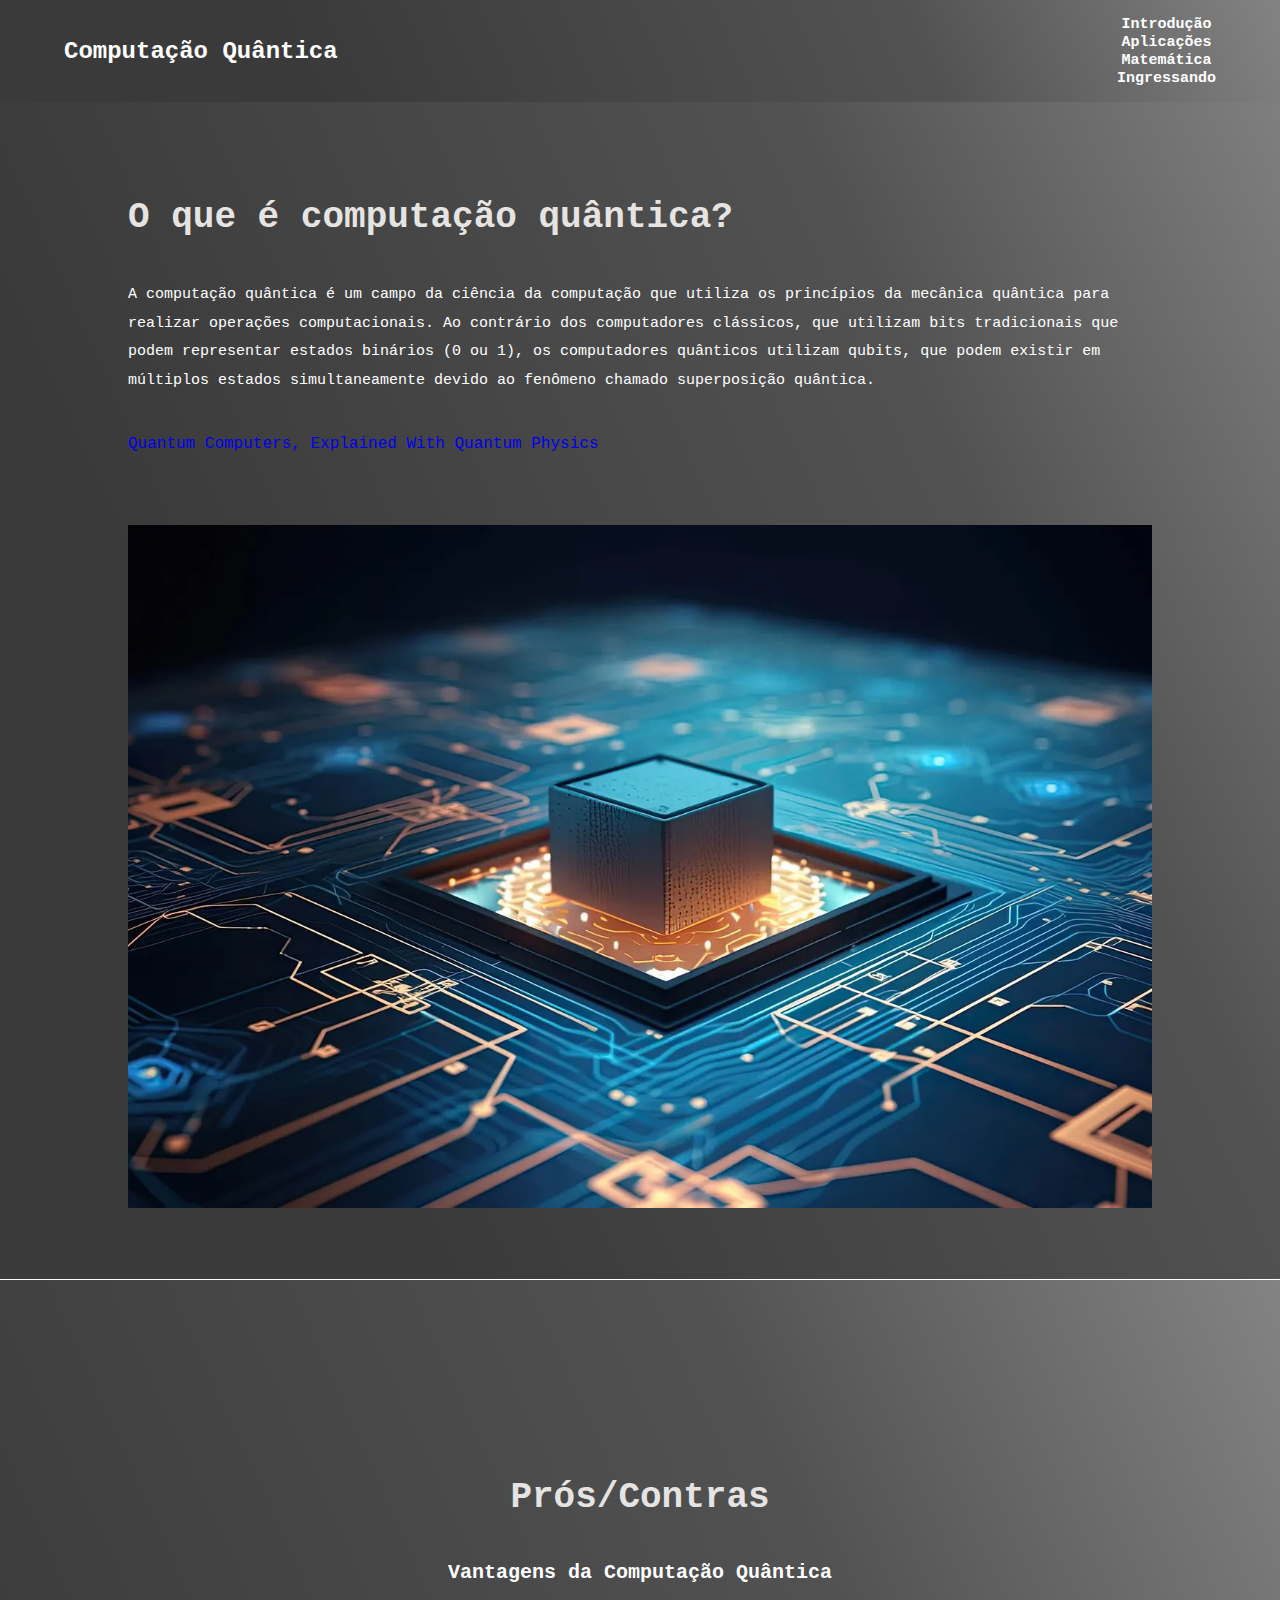
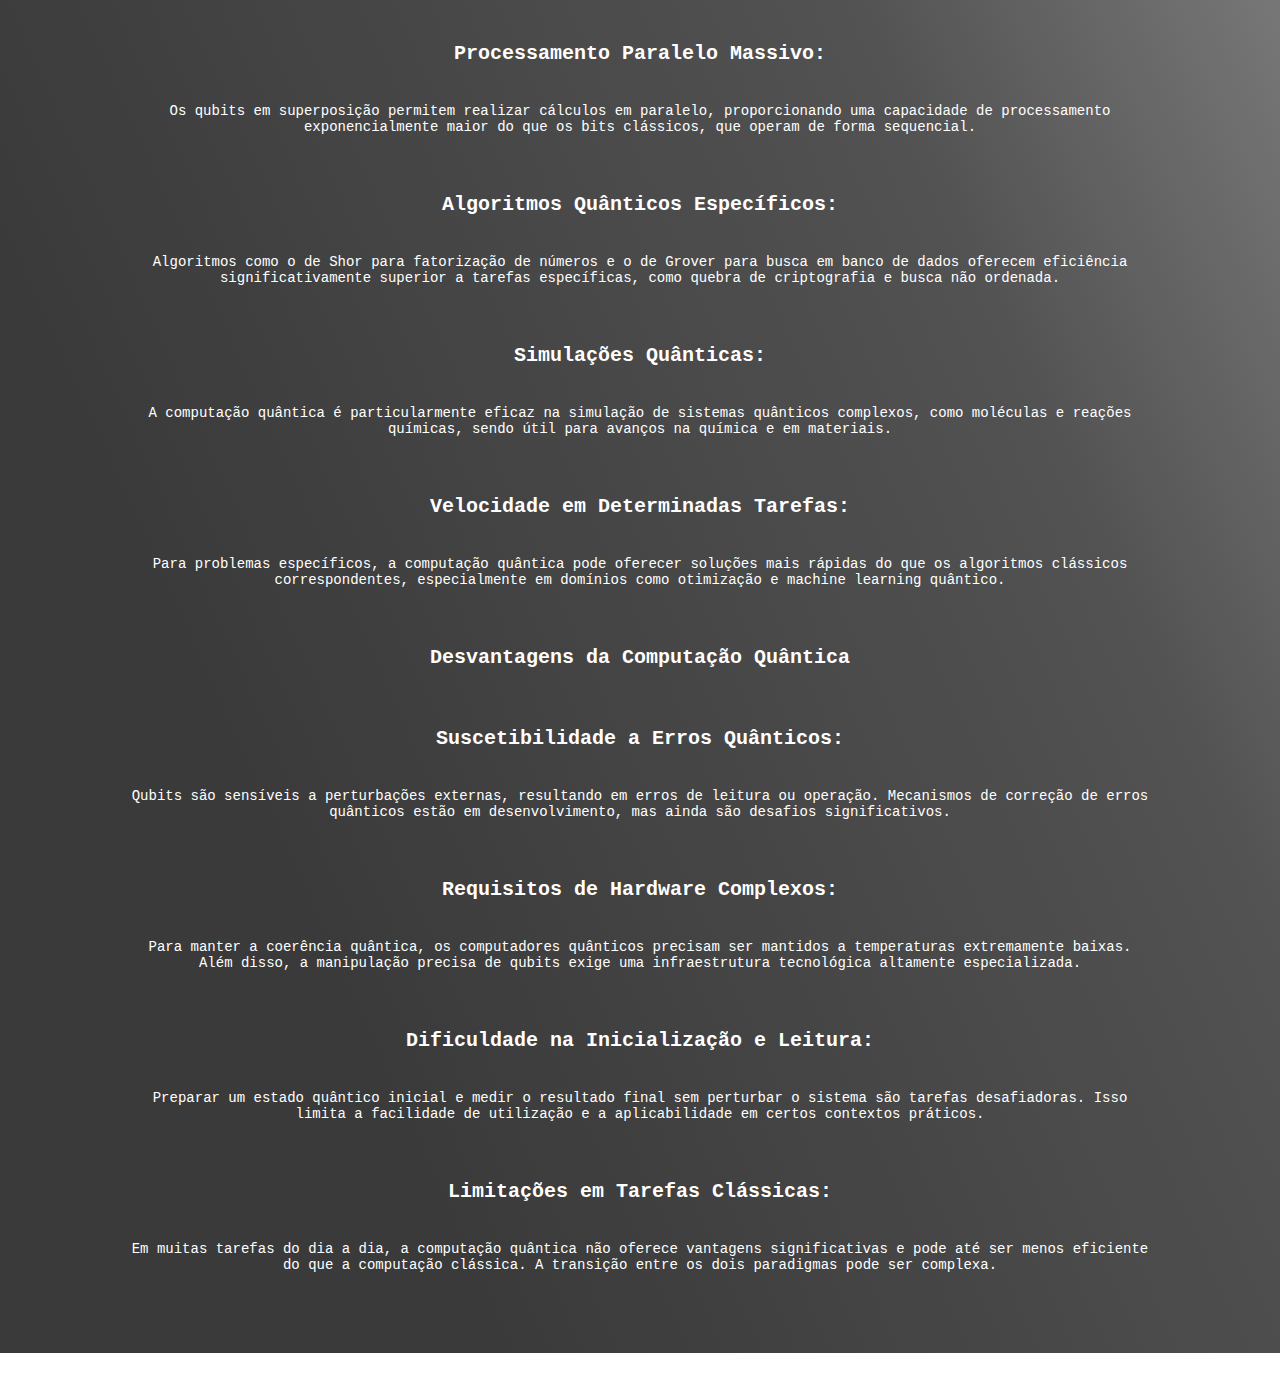
<file: index.html>
<!DOCTYPE html>
<html>
    <head>
        <meta charset="UTF-8">
        <link rel="stylesheet" href="styles.css">
        <meta name="viewport" content="width=device-width, initial-scale=1.0">
    </head>
   
    <header>
        <a href="#" class="Titulo">Computação Quântica</a>

        <ul class="navlist">
            <li><a href="index.html">Introdução</a></li>
            <li><a href="aplicacoes1.html">Aplicações</a></li>
            <li><a href="matematica1.html">Matemática</a></li>
           <li><a href="entrar.html">Ingressando</a></li>
           


    </header>

    <section class="bloco-1">
        <div class="bloco1-texto">
            <h1>O que é computação quântica?</h1>
            <p>A computação quântica é um campo da ciência da computação que utiliza os princípios da mecânica quântica para realizar operações computacionais.
            Ao contrário dos computadores clássicos, que utilizam bits tradicionais que podem representar estados binários (0 ou 1), os computadores quânticos utilizam qubits, que podem existir em múltiplos estados simultaneamente devido ao fenômeno chamado superposição quântica.</p>
            <p> </p><a href="https://youtu.be/jHoEjvuPoB8?si=BTx2j_37cZZxIJw0" target="_blank"> Quantum Computers, Explained With Quantum Physics</a></p>
        </div>
        <div class="bloco1-imagem">
            <img src="Quantum-Computing_-What-Every-CEO-Needs-to-Know.jpg" alt="Descrição da Imagem">
        </div>
        <div class="line"></div>
    </section>

    <section class="bloco-2">
        <div class="bloco2-texto">
            <h1>Prós/Contras</h1>
            <h2 class="bloco2-h2">Vantagens da Computação Quântica</h2>
            <br>
            <h3 class="bloco2-h3">Processamento Paralelo Massivo:</h3>
            <br>
            <p class="bloco2-parag">Os qubits em superposição permitem realizar cálculos em paralelo, proporcionando uma capacidade de processamento exponencialmente maior do que os bits clássicos, que operam de forma sequencial.</p>
            <br>
            <h3 class="bloco2-h3">Algoritmos Quânticos Específicos:</h3>
            <br>
            <p class="bloco2-parag">Algoritmos como o de Shor para fatorização de números e o de Grover para busca em banco de dados oferecem eficiência significativamente superior a tarefas específicas, como quebra de criptografia e busca não ordenada.</p>
            <br>
            <h3 class="bloco2-h3">Simulações Quânticas:</h3>
            <br>
            <p class="bloco2-parag">A computação quântica é particularmente eficaz na simulação de sistemas quânticos complexos, como moléculas e reações químicas, sendo útil para avanços na química e em materiais.</p>
            <br>
            <h3 class="bloco2-h3">Velocidade em Determinadas Tarefas:</h3>
            <br>
            <p class="bloco2-parag">Para problemas específicos, a computação quântica pode oferecer soluções mais rápidas do que os algoritmos clássicos correspondentes, especialmente em domínios como otimização e machine learning quântico.</p>
            <br>
            <h2 class="bloco2-h2" id="espacamento">Desvantagens da Computação Quântica</h2>
            <br>
            <h3 class="bloco2-h3">Suscetibilidade a Erros Quânticos:</h3>
            <br>
            <p class="bloco2-parag">Qubits são sensíveis a perturbações externas, resultando em erros de leitura ou operação. Mecanismos de correção de erros quânticos estão em desenvolvimento, mas ainda são desafios significativos.</p>
            <br>
            <h3 class="bloco2-h3">Requisitos de Hardware Complexos:</h3>
            <br>
            <p class="bloco2-parag">Para manter a coerência quântica, os computadores quânticos precisam ser mantidos a temperaturas extremamente baixas. Além disso, a manipulação precisa de qubits exige uma infraestrutura tecnológica altamente especializada.</p>
            <br>
            <h3 class="bloco2-h3">Dificuldade na Inicialização e Leitura:</h3>
            <br>
            <p class="bloco2-parag">Preparar um estado quântico inicial e medir o resultado final sem perturbar o sistema são tarefas desafiadoras. Isso limita a facilidade de utilização e a aplicabilidade em certos contextos práticos.</p>
            <br>
            <h3 class="bloco2-h3">Limitações em Tarefas Clássicas:</h3>
            <br>
            <p class="bloco2-parag" id="espacamento2">Em muitas tarefas do dia a dia, a computação quântica não oferece vantagens significativas e pode até ser menos eficiente do que a computação clássica. A transição entre os dois paradigmas pode ser complexa.</p>
        </div>
    </section>
    <script>
        function toggleMenu() {
          var menu = document.getElementById('menu');
          var content = document.querySelector('.content');
          var menuWidth = menu.offsetWidth;
      
          if (menu.style.left === '0px') {
            menu.style.left = -menuWidth + 'px';
            content.style.marginLeft = '20px';
          } else {
            menu.style.left = '0px';
            content.style.marginLeft = menuWidth + 'px';
          }
        }
      </script>
</html>
</file>
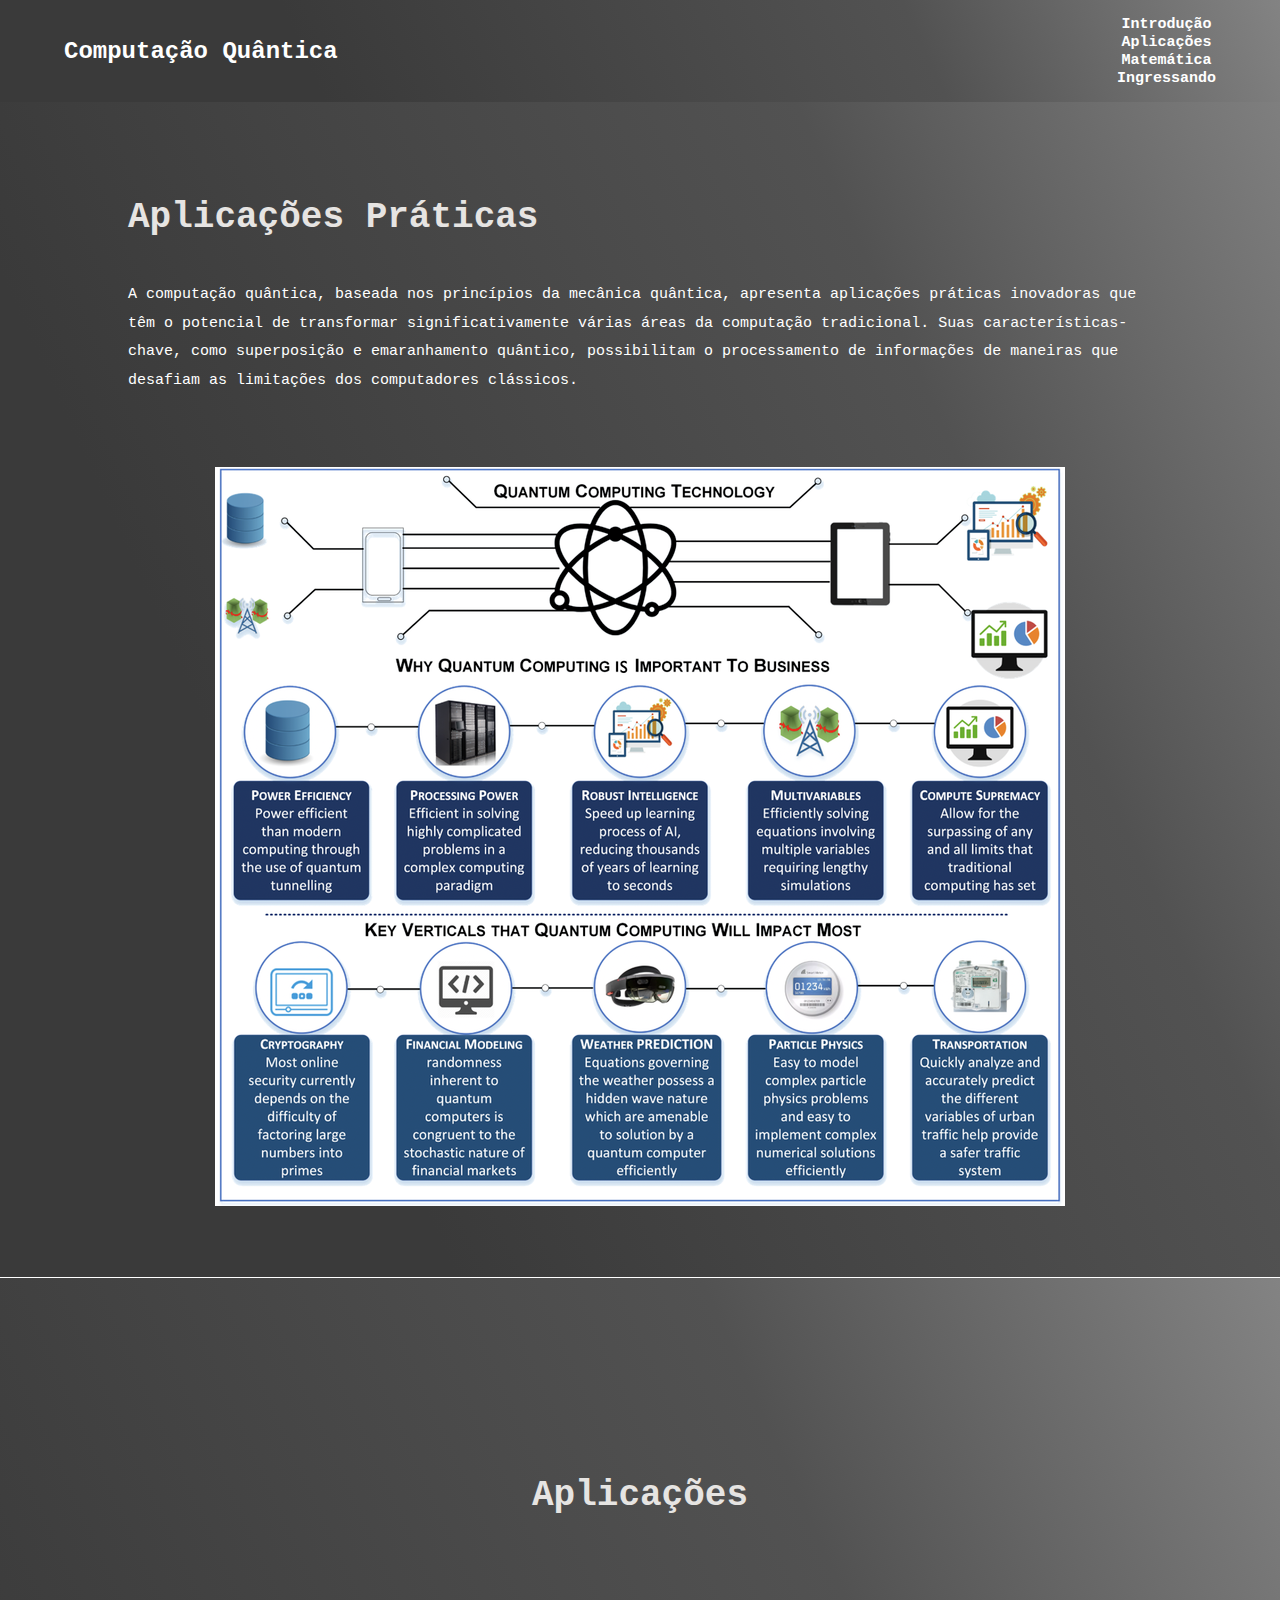
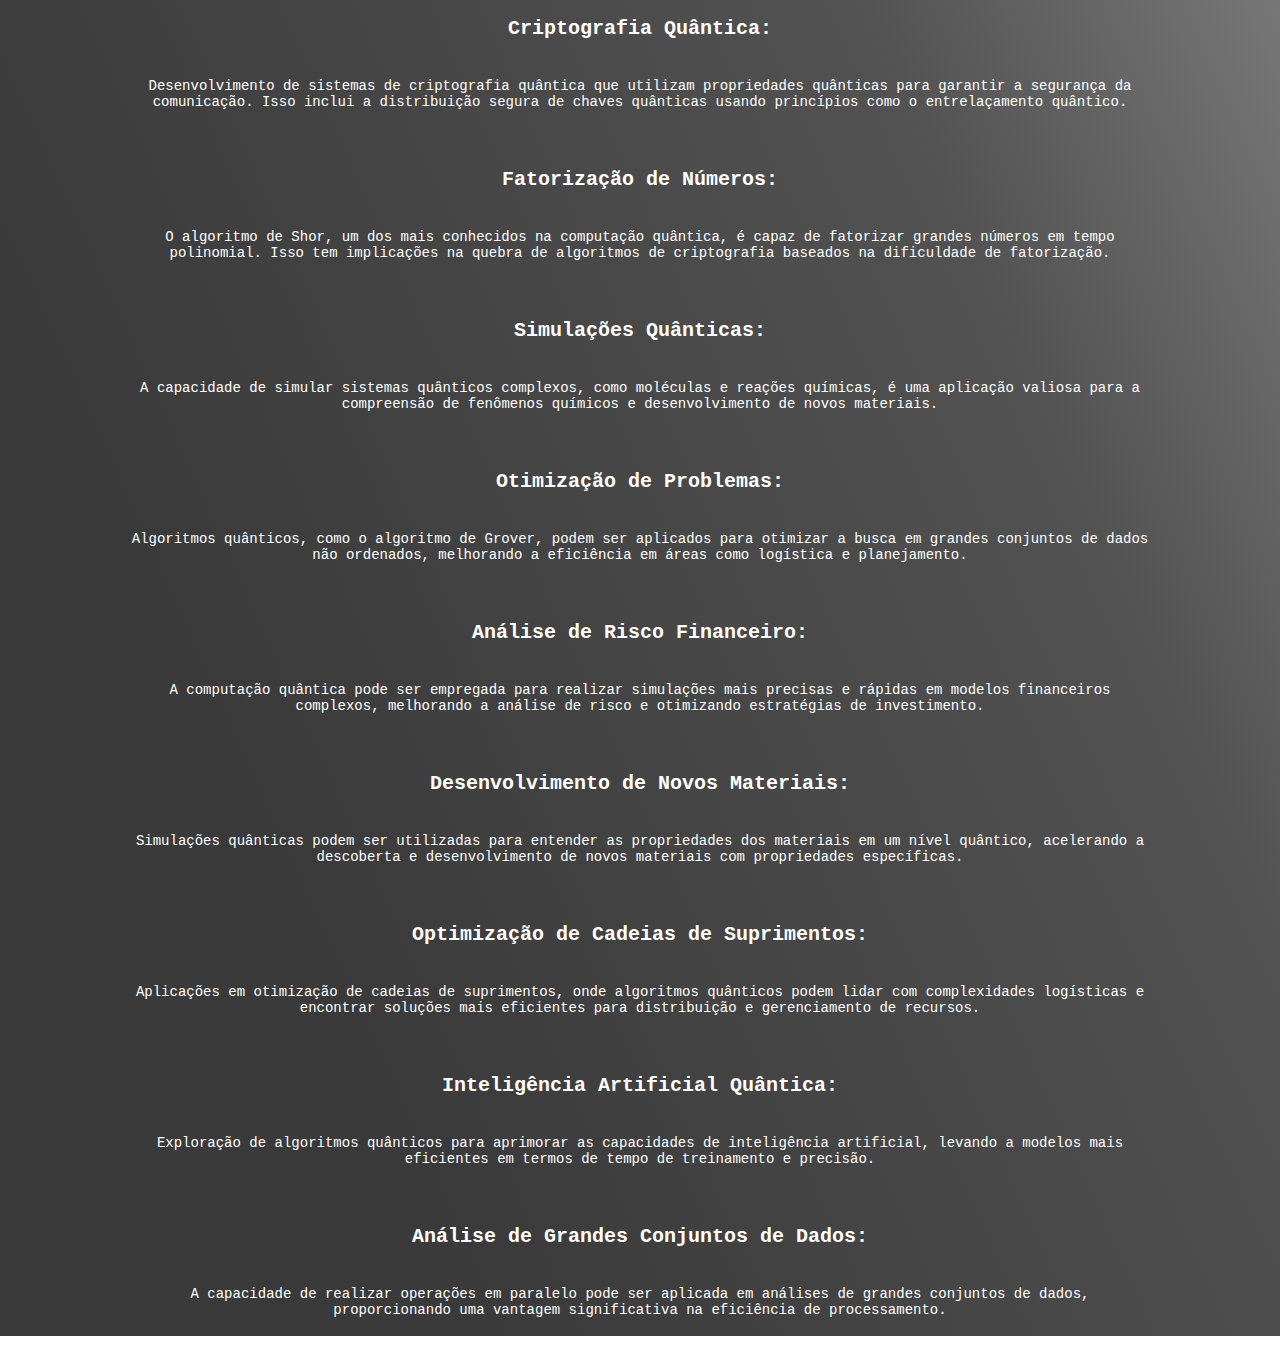
<file: aplicacoes1.html>
<!DOCTYPE html>
<html>
    <head>
        <meta charset="UTF-8">
        <meta name="viewport" content="width=device-width, initial-scale=1.0">
        <link rel="stylesheet" href="styles.css">
    </head>
   
    <header>
        <a href="#" class="Titulo">Computação Quântica</a>

        <ul class="navlist">
            <li><a href="index.html">Introdução</a></li>
            <li><a href="aplicacoes1.html">Aplicações</a></li>
            <li><a href="matematica1.html">Matemática</a></li>
           <li><a href="entrar.html">Ingressando</a></li>
           
           <div class="menu-container" id="menu">
            <p class="paragmenu"><a href="#">Contato</a></p>
            <p class="paragmenu"><a href="#">Suporte</a></p>
            <p class="paragmenu"><a href="#">Sobre nós</a></p>
          </div>
        

        <div class="bx bx-menu" id="menu-icon"></div>
    </header>

    <section class="bloco-1">
        <div class="bloco1-texto">
            <h1>Aplicações Práticas</h1>
            <p>A computação quântica, baseada nos princípios da mecânica quântica, apresenta aplicações práticas inovadoras que têm o potencial de transformar significativamente várias áreas da computação tradicional. Suas características-chave, como superposição e emaranhamento quântico, possibilitam o processamento de informações de maneiras que desafiam as limitações dos computadores clássicos.</p>
        </div>
        <div class="bloco1-imagem">
            <img src="Why-use-quantum-computing-and-which-key-verticals-will-it-disrupt.png" alt="Descrição da Imagem" id="CHAVE">
        </div>
        <div class="line"></div>
    </section>

    <section class="bloco-2">
        <div class="bloco2-texto">
            <h1>Aplicações</h1>
            <br>
            <h3 class="bloco2-h3">Criptografia Quântica:</h3>
            <br>
            <p class="bloco2-parag">Desenvolvimento de sistemas de criptografia quântica que utilizam propriedades quânticas para garantir a segurança da comunicação. Isso inclui a distribuição segura de chaves quânticas usando princípios como o entrelaçamento quântico.</p>
            <br>
            <h3 class="bloco2-h3">Fatorização de Números:</h3>
            <br>
            <p class="bloco2-parag">O algoritmo de Shor, um dos mais conhecidos na computação quântica, é capaz de fatorizar grandes números em tempo polinomial. Isso tem implicações na quebra de algoritmos de criptografia baseados na dificuldade de fatorização.</p>
            <br>
            <h3 class="bloco2-h3">Simulações Quânticas:</h3>
            <br>
            <p class="bloco2-parag"> A capacidade de simular sistemas quânticos complexos, como moléculas e reações químicas, é uma aplicação valiosa para a compreensão de fenômenos químicos e desenvolvimento de novos materiais.</p>
            <br>
            <h3 class="bloco2-h3">Otimização de Problemas:</h3>
            <br>
            <p class="bloco2-parag">Algoritmos quânticos, como o algoritmo de Grover, podem ser aplicados para otimizar a busca em grandes conjuntos de dados não ordenados, melhorando a eficiência em áreas como logística e planejamento.</p>
            <br>
            <h3 class="bloco2-h3">Análise de Risco Financeiro:</h3>
            <br>
            <p class="bloco2-parag">A computação quântica pode ser empregada para realizar simulações mais precisas e rápidas em modelos financeiros complexos, melhorando a análise de risco e otimizando estratégias de investimento.</p>
            <br>
            <h3 class="bloco2-h3">Desenvolvimento de Novos Materiais:</h3>
            <br>
            <p class="bloco2-parag">Simulações quânticas podem ser utilizadas para entender as propriedades dos materiais em um nível quântico, acelerando a descoberta e desenvolvimento de novos materiais com propriedades específicas.</p>
            <br>
            <h3 class="bloco2-h3">Optimização de Cadeias de Suprimentos:</h3>
            <br>
            <p class="bloco2-parag">Aplicações em otimização de cadeias de suprimentos, onde algoritmos quânticos podem lidar com complexidades logísticas e encontrar soluções mais eficientes para distribuição e gerenciamento de recursos.</p>
            <br>
            <h3 class="bloco2-h3">Inteligência Artificial Quântica:</h3>
            <br>
            <p class="bloco2-parag">Exploração de algoritmos quânticos para aprimorar as capacidades de inteligência artificial, levando a modelos mais eficientes em termos de tempo de treinamento e precisão.</p>
            <br>
            <h3 class="bloco2-h3">Análise de Grandes Conjuntos de Dados:</h3>
            <br>
            <p class="bloco2-parag">A capacidade de realizar operações em paralelo pode ser aplicada em análises de grandes conjuntos de dados, proporcionando uma vantagem significativa na eficiência de processamento.</p>
            <br>
        </div>
    </section>
    <script>
        function toggleMenu() {
          var menu = document.getElementById('menu');
          var content = document.querySelector('.content');
          var menuWidth = menu.offsetWidth;
      
          if (menu.style.left === '0px') {
            menu.style.left = -menuWidth + 'px';
            content.style.marginLeft = '20px';
          } else {
            menu.style.left = '0px';
            content.style.marginLeft = menuWidth + 'px';
          }
        }
      </script>
</html>
</file>
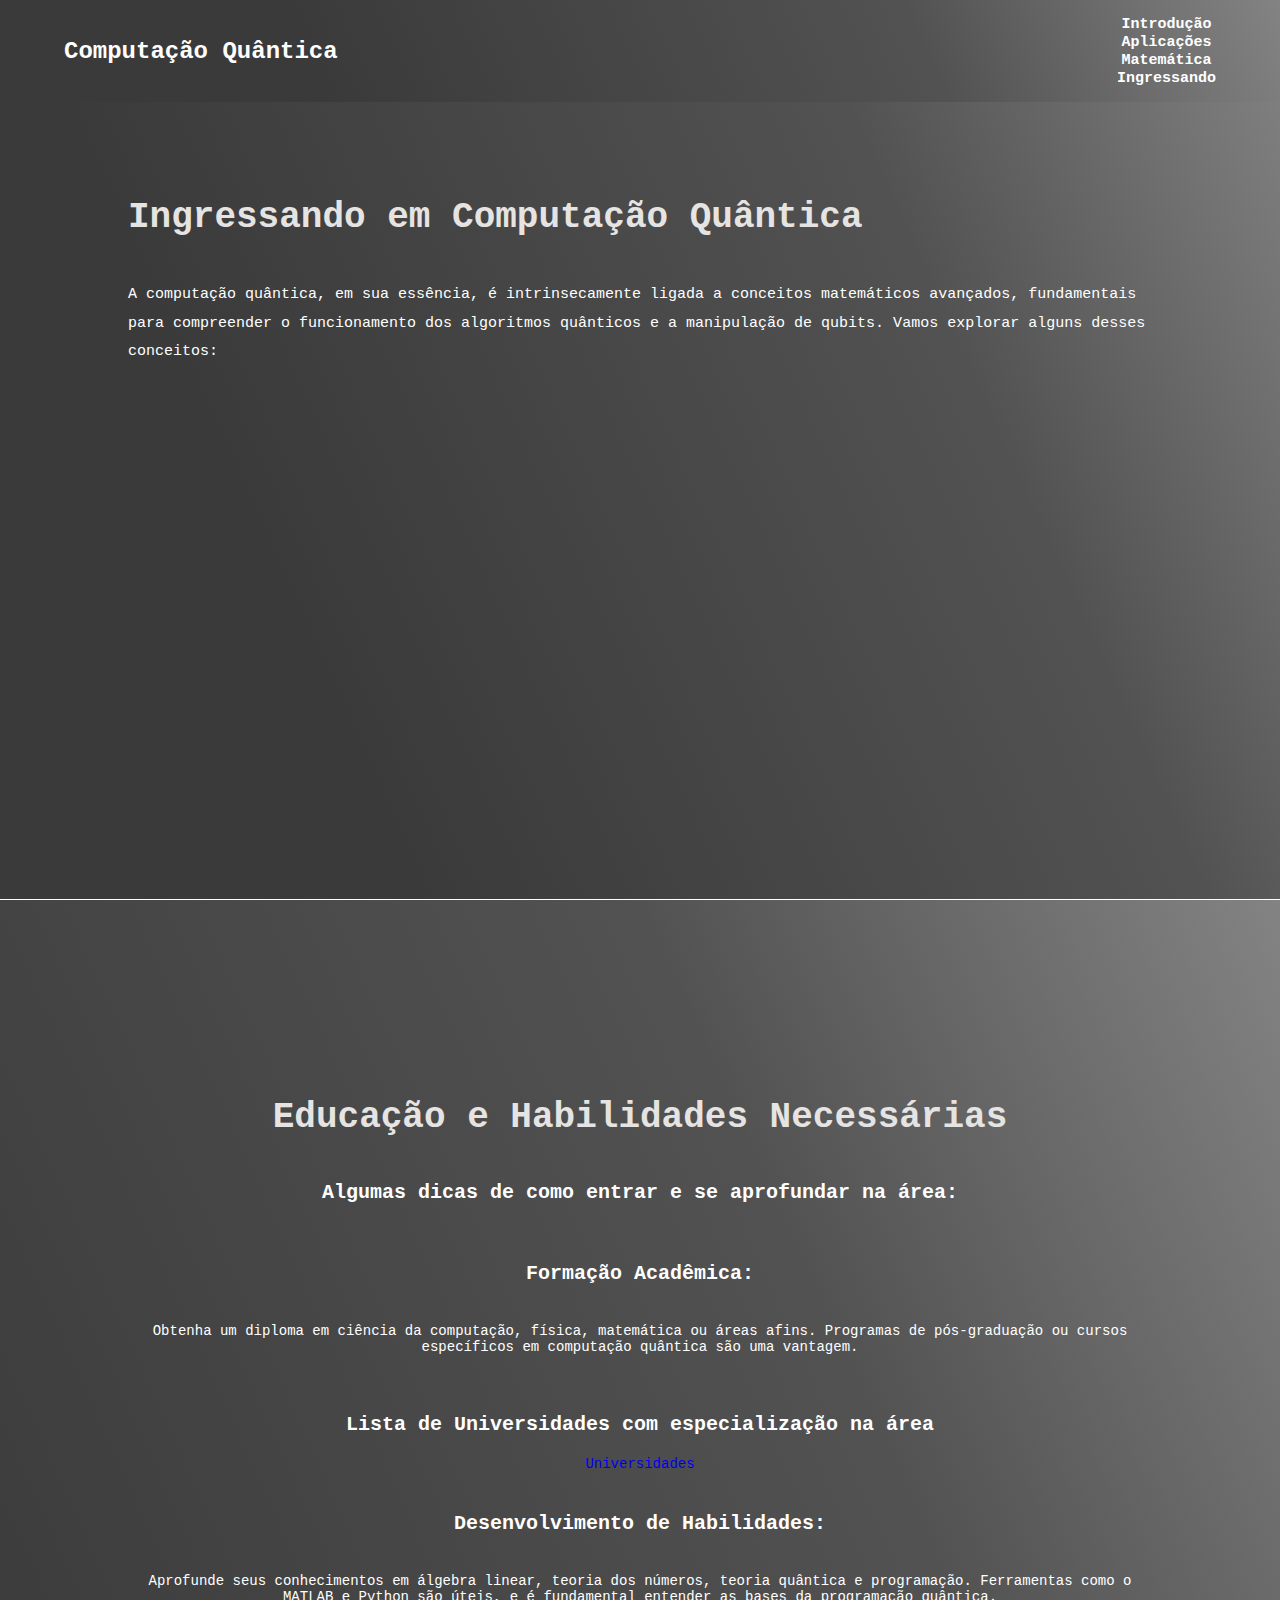
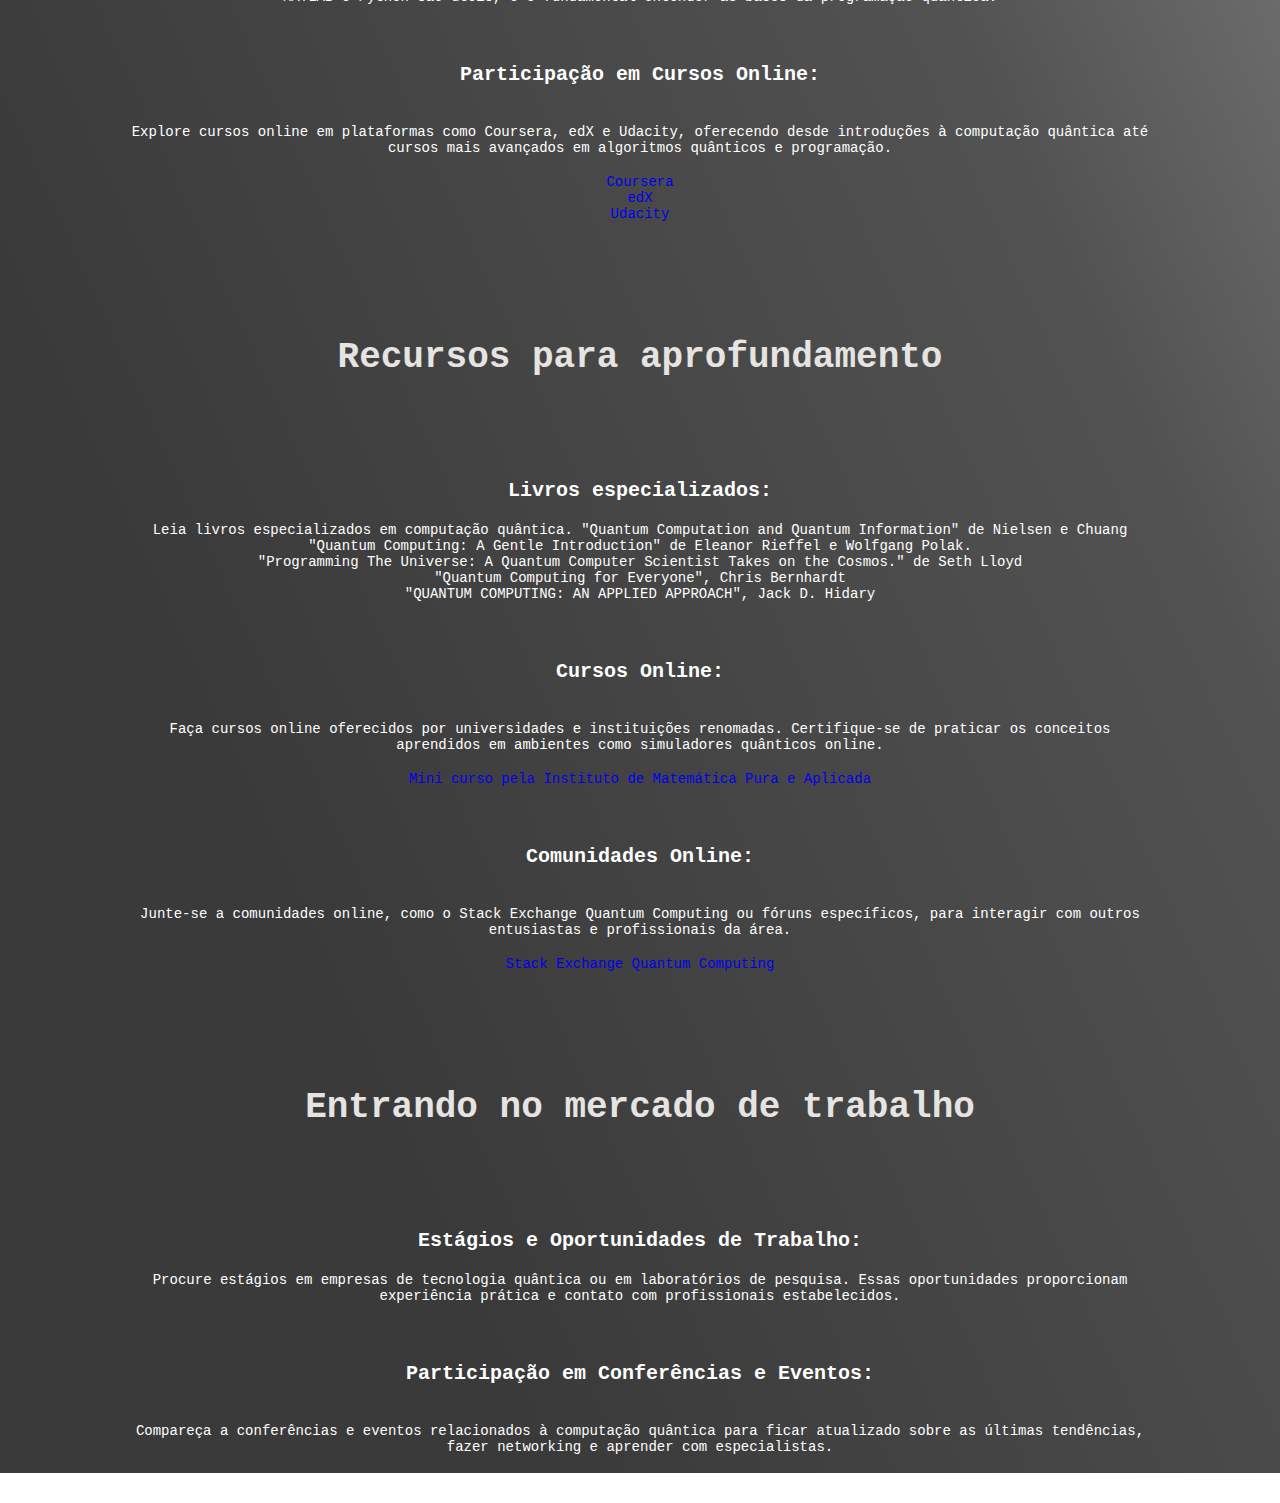
<file: entrar.html>
<!DOCTYPE html>
<html>
    <head>
        <meta name="viewport" content="width=device-width, initial-scale=1.0">
        <meta charset="UTF-8">
        <link rel="stylesheet" href="styles.css">
    </head>
   
    <header>
        <a href="#" class="Titulo">Computação Quântica</a>

        <ul class="navlist">
            <li><a href="index.html">Introdução</a></li>
            <li><a href="aplicacoes1.html">Aplicações</a></li>
            <li><a href="matematica1.html">Matemática</a></li>
           <li><a href="entrar.html">Ingressando</a></li>
           
           <div class="menu-container" id="menu">
            <p class="paragmenu"><a href="#">Contato</a></p>
            <p class="paragmenu"><a href="#">Suporte</a></p>
            <p class="paragmenu"><a href="#">Sobre nós</a></p>
          </div>
        
 
        <div class="bx bx-menu" id="menu-icon"></div>
    </header>

    <section class="bloco-1">
        <div class="bloco1-texto">
            <h1>Ingressando em Computação Quântica</h1>
            <p>A computação quântica, em sua essência, é intrinsecamente ligada a conceitos matemáticos avançados, fundamentais para compreender o funcionamento dos algoritmos quânticos e a manipulação de qubits. Vamos explorar alguns desses conceitos:</p>
        </div>
        <div class="line"></div>
    </section>

    <section class="bloco-2">
        <div class="bloco2-texto">
            <h1>Educação e Habilidades Necessárias</h1>
            <h2 class="bloco2-h2">Algumas dicas de como entrar e se aprofundar na área:</h2>
            <br>
            <h3 class="bloco2-h3">Formação Acadêmica:</h3>
            <br>
            <p class="bloco2-parag">Obtenha um diploma em ciência da computação, física, matemática ou áreas afins. Programas de pós-graduação ou cursos específicos em computação quântica são uma vantagem.</p>
            <br>
            <h3 class="bloco2-h3"> Lista de Universidades com especialização na área</h3>
            <p class="bloco2-parag"><p class="bloco2-parag"><a href="https://thequantuminsider.com/2022/05/16/quantum-research/" target="_blank">Universidades</a></p>
            <h3 class="bloco2-h3"> Desenvolvimento de Habilidades:</h3>
            <br>
            <p class="bloco2-parag">Aprofunde seus conhecimentos em álgebra linear, teoria dos números, teoria quântica e programação. Ferramentas como o MATLAB e Python são úteis, e é fundamental entender as bases da programação quântica.</p>
            <br>
            <h3 class="bloco2-h3">Participação em Cursos Online:</h3>
            <br>
            <p class="bloco2-parag"> Explore cursos online em plataformas como Coursera, edX e Udacity, oferecendo desde introduções à computação quântica até cursos mais avançados em algoritmos quânticos e programação.</p>
            <br>
            <p class="bloco2-parag"><a href="coursera.org" target="_blank"> Coursera</a></p>
            <p class="bloco2-parag"><a href="edx.org" target="_blank"> edX</a></p>
            <p class="bloco2-parag"><a href="udacity.com" target="_blank"> Udacity</a></p>
            <br>
            <h1>Recursos para aprofundamento</h1>
            <br>
            <h3 class="bloco2-h3">Livros especializados:</h3>
            <p class="bloco2-parag"> Leia livros especializados em computação quântica. "Quantum Computation and Quantum Information" de Nielsen e Chuang</p>
            <p class="bloco2-parag">"Quantum Computing: A Gentle Introduction" de Eleanor Rieffel e Wolfgang Polak.</p>
            <p class="bloco2-parag">"Programming The Universe: A Quantum Computer Scientist Takes on the Cosmos." de Seth Lloyd</p>
            <p class="bloco2-parag">"Quantum Computing for Everyone", Chris Bernhardt</p>
            <p class="bloco2-parag">"QUANTUM COMPUTING: AN APPLIED APPROACH", Jack D. Hidary</p>
            <br>
            <h3 class="bloco2-h3">Cursos Online:</h3>
            <br>
            <p class="bloco2-parag">Faça cursos online oferecidos por universidades e instituições renomadas. Certifique-se de praticar os conceitos aprendidos em ambientes como simuladores quânticos online.</p>
            <br>
            <p class="bloco2-parag"><a href=" https://impa.br/ensino/programas-de-formacao/doutorado/minicursos/introduction-to-quantum-computing/" target="_blank"> Mini curso pela Instituto de Matemática Pura e Aplicada</a></p>
            <br>
            <h3 class="bloco2-h3">Comunidades Online:</h3>
            <br>
            <p class="bloco2-parag">Junte-se a comunidades online, como o Stack Exchange Quantum Computing ou fóruns específicos, para interagir com outros entusiastas e profissionais da área.</p>
            <br>
            <p class="bloco2-parag"><a href="https://quantumcomputing.stackexchange.com/" target="_blank"> Stack Exchange Quantum Computing</a></p>
            <br>
            <h1>Entrando no mercado de trabalho</h1>
            <br>
            <h3 class="bloco2-h3">Estágios e Oportunidades de Trabalho:</h3>
            <p class="bloco2-parag">  Procure estágios em empresas de tecnologia quântica ou em laboratórios de pesquisa. Essas oportunidades proporcionam experiência prática e contato com profissionais estabelecidos.</p>
            <br>
            <h3 class="bloco2-h3">Participação em Conferências e Eventos:</h3>
            <br>
            <p class="bloco2-parag">Compareça a conferências e eventos relacionados à computação quântica para ficar atualizado sobre as últimas tendências, fazer networking e aprender com especialistas.</p>
            <br>
        </div>
    </section>
    <script>
        function toggleMenu() {
          var menu = document.getElementById('menu');
          var content = document.querySelector('.content');
          var menuWidth = menu.offsetWidth;
      
          if (menu.style.left === '0px') {
            menu.style.left = -menuWidth + 'px';
            content.style.marginLeft = '20px';
          } else {
            menu.style.left = '0px';
            content.style.marginLeft = menuWidth + 'px';
          }
        }
      </script>
</html>
</file>
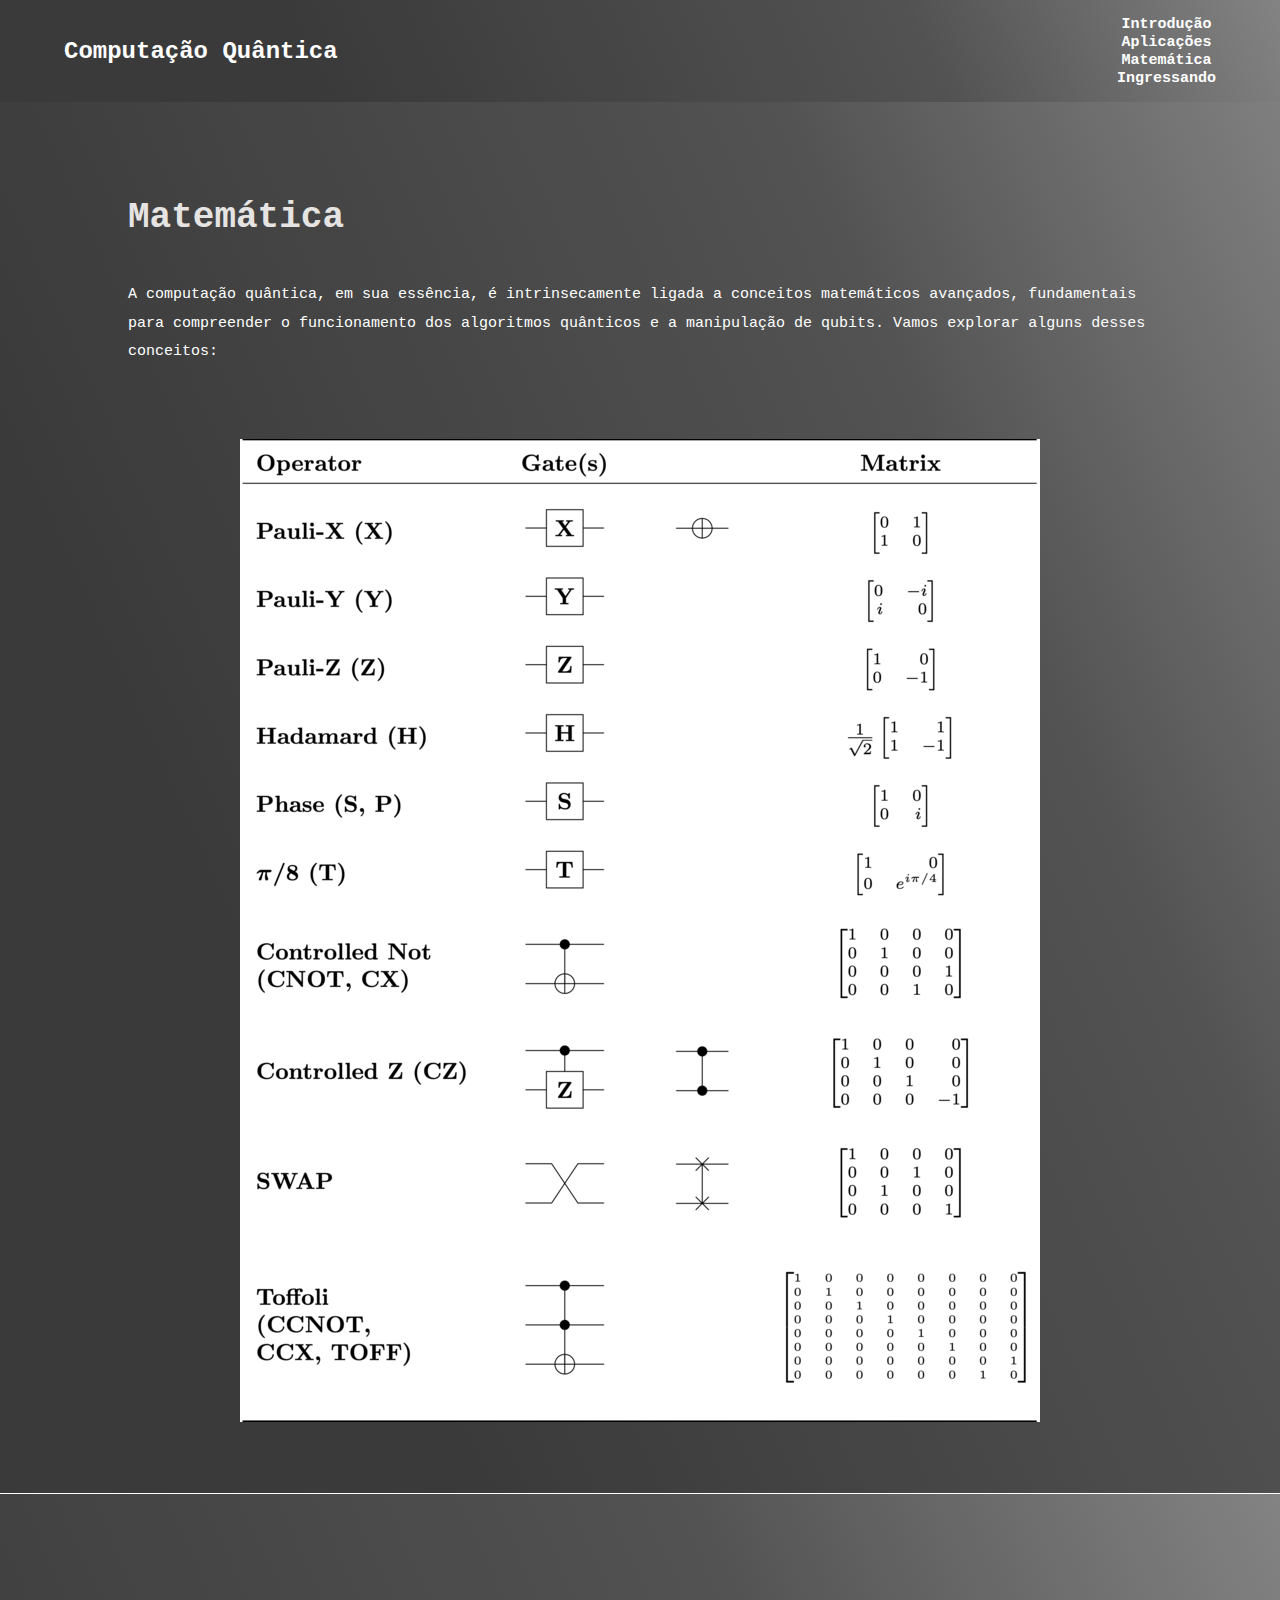
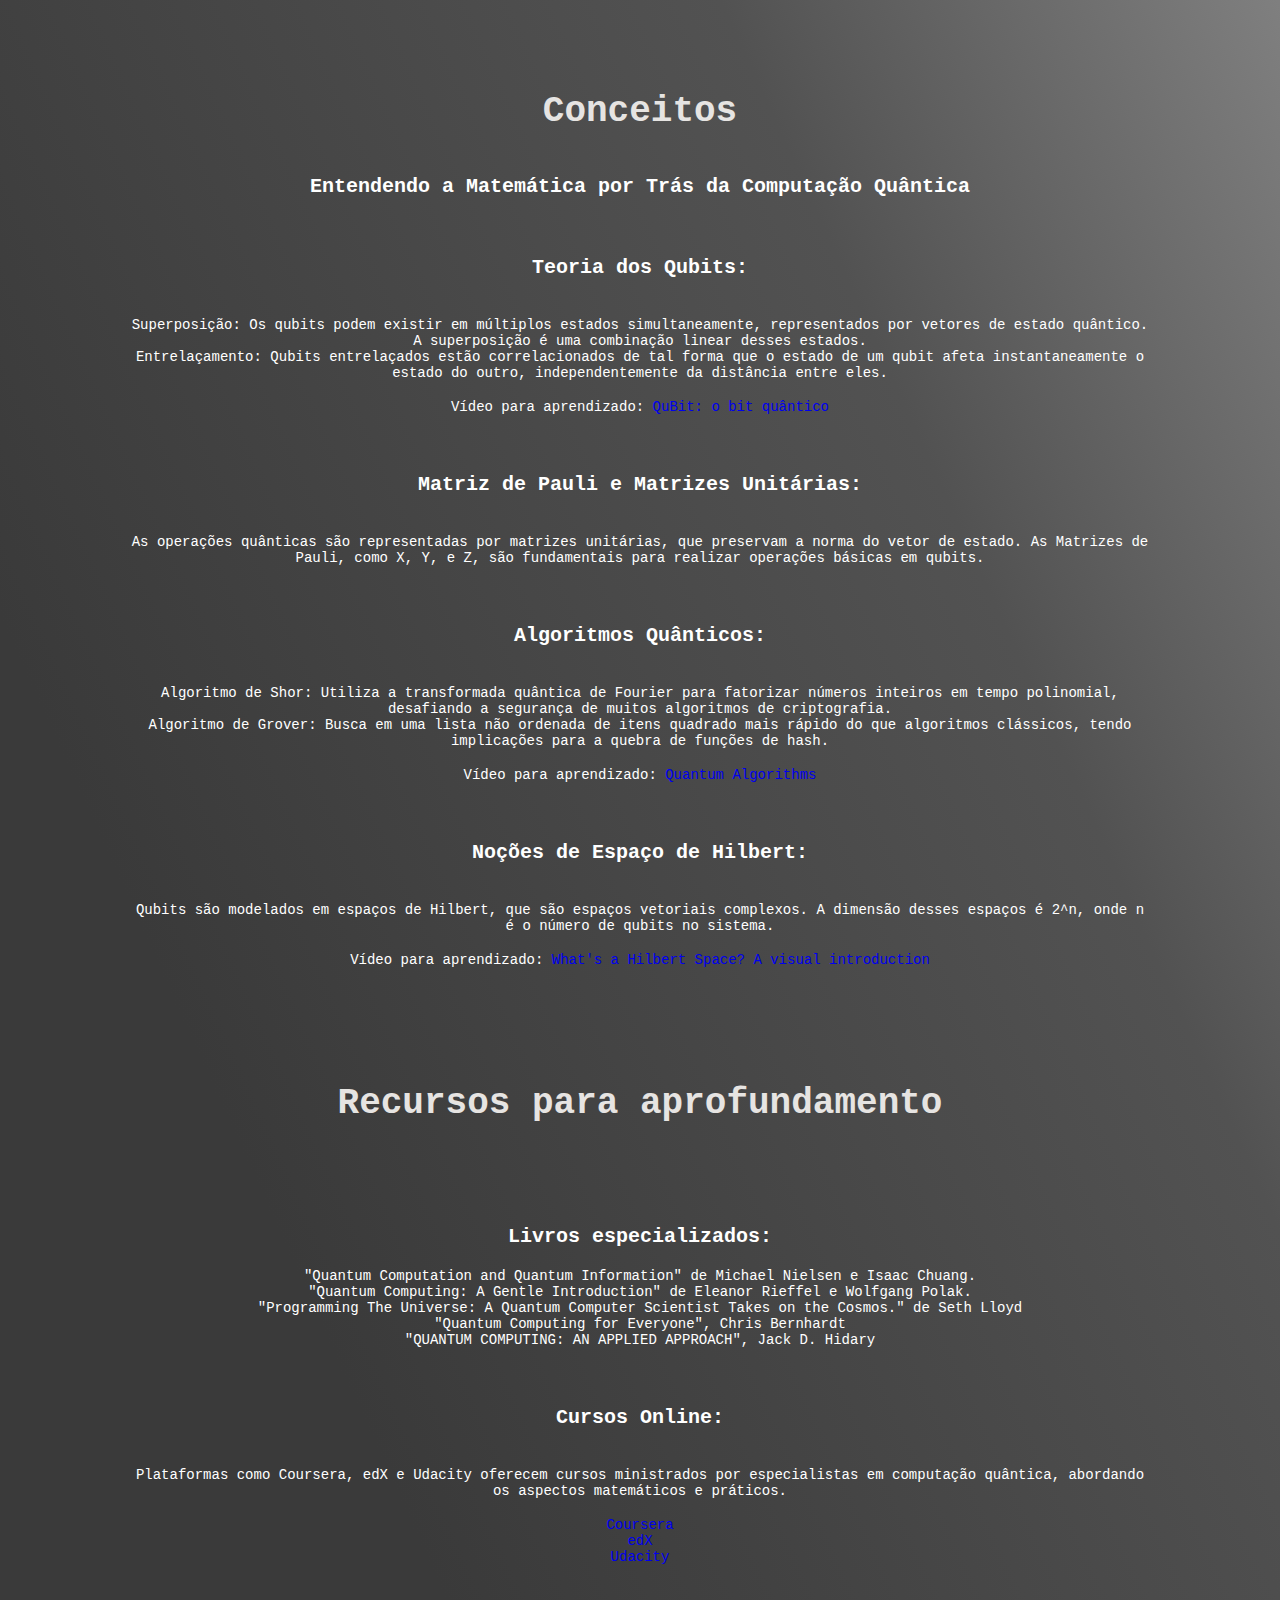
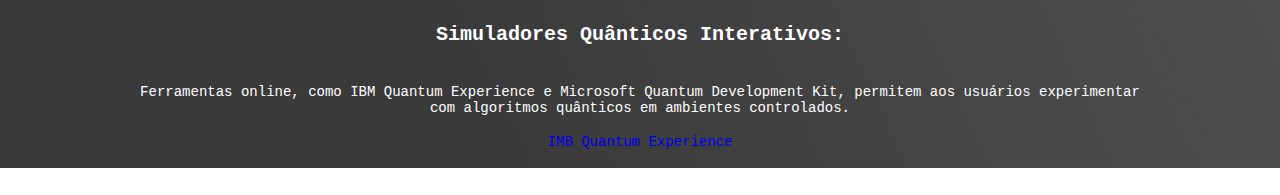
<file: matematica1.html>
<!DOCTYPE html>
<html>
    <head>
        <meta charset="UTF-8">
        <link rel="stylesheet" href="styles.css">
        <meta name="viewport" content="width=device-width, initial-scale=1.0">
    </head>
   
    <header>
        <a href="#" class="Titulo">Computação Quântica</a>

        <ul class="navlist">
            <li><a href="index.html">Introdução</a></li>
            <li><a href="aplicacoes1.html">Aplicações</a></li>
            <li><a href="matematica1.html">Matemática</a></li>
           <li><a href="entrar.html">Ingressando</a></li>
           
           <div class="menu-container" id="menu">
            <p class="paragmenu"><a href="#">Contato</a></p>
            <p class="paragmenu"><a href="#">Suporte</a></p>
            <p class="paragmenu"><a href="#">Sobre nós</a></p>
          </div>

        <div class="bx bx-menu" id="menu-icon"></div>
    </header>

    <section class="bloco-1">
        <div class="bloco1-texto">
            <h1>Matemática</h1>
            <p>A computação quântica, em sua essência, é intrinsecamente ligada a conceitos matemáticos avançados, fundamentais para compreender o funcionamento dos algoritmos quânticos e a manipulação de qubits. Vamos explorar alguns desses conceitos:</p>
        </div>
        <div class="bloco1-imagem" id="MATEMATICA">
            <img src="1 SiHGFQcNIN_n4vKuYAnBwA.png" alt="Descrição da Imagem" id="APLICACOES">
        </div>
        <div class="line"></div>
    </section>

    <section class="bloco-2">
        <div class="bloco2-texto">
            <h1>Conceitos</h1>
            <h2 class="bloco2-h2">Entendendo a Matemática por Trás da Computação Quântica</h2>
            <br>
            <h3 class="bloco2-h3">Teoria dos Qubits:</h3>
            <br>
            <p class="bloco2-parag">Superposição: Os qubits podem existir em múltiplos estados simultaneamente, representados por vetores de estado quântico. A superposição é uma combinação linear desses estados.</p>
            <p class ="bloco2-parag">Entrelaçamento: Qubits entrelaçados estão correlacionados de tal forma que o estado de um qubit afeta instantaneamente o estado do outro, independentemente da distância entre eles.</p>
            <br>
            <p class ="bloco2-parag">Vídeo para aprendizado: <a href="https://youtu.be/Nc-xoGjkqPw?si=I8_sCNz5-ZGUe4aa" target="_blank">QuBit: o bit quântico</a></p>
            <br>
            <h3 class="bloco2-h3">Matriz de Pauli e Matrizes Unitárias:</h3>
            <br>
            <p class="bloco2-parag">As operações quânticas são representadas por matrizes unitárias, que preservam a norma do vetor de estado. As Matrizes de Pauli, como X, Y, e Z, são fundamentais para realizar operações básicas em qubits.</p>
            <br>
            <h3 class="bloco2-h3">Algoritmos Quânticos:</h3>
            <br>
            <p class="bloco2-parag"> Algoritmo de Shor: Utiliza a transformada quântica de Fourier para fatorizar números inteiros em tempo polinomial, desafiando a segurança de muitos algoritmos de criptografia.</p>
            <p class="bloco2-parag"> Algoritmo de Grover: Busca em uma lista não ordenada de itens quadrado mais rápido do que algoritmos clássicos, tendo implicações para a quebra de funções de hash.</p>
            <br>
            <p class ="bloco2-parag">Vídeo para aprendizado: <a href="https://youtu.be/-ysVGWtAjio?si=pZn4lBoDVvZPKN87" target="_blank">Quantum Algorithms</a></p>
            <br>
            <h3 class="bloco2-h3">Noções de Espaço de Hilbert:</h3>
            <br>
            <p class="bloco2-parag">Qubits são modelados em espaços de Hilbert, que são espaços vetoriais complexos. A dimensão desses espaços é 2^n, onde n é o número de qubits no sistema.</p>
            <br>
            <p class ="bloco2-parag">Vídeo para aprendizado: <a href="https://youtu.be/yckiapQlruY?si=zb0nu9pA5VoqrZm0" target="_blank">What's a Hilbert Space? A visual introduction</a></p>
            <br>
            <h1>Recursos para aprofundamento</h1>
            <br>
            <h3 class="bloco2-h3">Livros especializados:</h3>
            <p class="bloco2-parag">"Quantum Computation and Quantum Information" de Michael Nielsen e Isaac Chuang.</p>
            <p class="bloco2-parag">"Quantum Computing: A Gentle Introduction" de Eleanor Rieffel e Wolfgang Polak.</p>
            <p class="bloco2-parag">"Programming The Universe: A Quantum Computer Scientist Takes on the Cosmos." de Seth Lloyd</p>
            <p class="bloco2-parag">"Quantum Computing for Everyone", Chris Bernhardt</p>
            <p class="bloco2-parag">"QUANTUM COMPUTING: AN APPLIED APPROACH", Jack D. Hidary</p>
            <br>
            <h3 class="bloco2-h3">Cursos Online:</h3>
            <br>
            <p class="bloco2-parag">Plataformas como Coursera, edX e Udacity oferecem cursos ministrados por especialistas em computação quântica, abordando os aspectos matemáticos e práticos.</p>
            <br>
            <p class="bloco2-parag"><a href="coursera.org" target="_blank"> Coursera</a></p>
            <p class="bloco2-parag"><a href="edx.org" target="_blank"> edX</a></p>
            <p class="bloco2-parag"><a href="udacity.com" target="_blank"> Udacity</a></p>
            <br>
            <h3 class="bloco2-h3">Simuladores Quânticos Interativos:</h3>
            <br>
            <p class="bloco2-parag">Ferramentas online, como IBM Quantum Experience e Microsoft Quantum Development Kit, permitem aos usuários experimentar com algoritmos quânticos em ambientes controlados.</p>
            <br>
            <p class="bloco2-parag"> <a href="https://quantum-computing.ibm.com/" target="_blank">IMB Quantum Experience</a></p>
            <br>
        </div>
    </section>
    <script>
        function toggleMenu() {
          var menu = document.getElementById('menu');
          var content = document.querySelector('.content');
          var menuWidth = menu.offsetWidth;
      
          if (menu.style.left === '0px') {
            menu.style.left = -menuWidth + 'px';
            content.style.marginLeft = '20px';
          } else {
            menu.style.left = '0px';
            content.style.marginLeft = menuWidth + 'px';
          }
        }
      </script>
</html>
</file>
<file: styles.css>
*{
    padding: 0;
    margin: 0;
    box-sizing: border-box;
    font-family: 'Victor Mono', monospace;
    list-style: none;
    text-decoration: none;
}
header{
    position: fixed;
    right: 0;
    top: 0;
    z-index: 1000;
    width: 100%;
    display: flex;
    align-items: center;
    justify-content: space-between;
    padding: 33px 9%;
    background: linear-gradient(245.59deg, rgb(131, 131, 131) 0%, #525252 28.53%, #3a3a3a 75.52%);
}
.Titulo{
    color: white;
    font-size: 30px;
    font-weight: 700;
}
.navlist{
    display: flex;
}
.navlist a{
    color: white;
    margin-left: 60px;
    font-size: 15px;
    font-weight: 600;
    border-bottom: 2px solid transparent;
    transition: all .55s ease;
}
.navlist a:hover{
    border-bottom: 2px solid;
}

.bloco-1{
    padding-top: 200px;
    height: 100%;
    width: 100%;
    min-height: 100vh;
    background: linear-gradient(245.59deg, rgb(131, 131, 131) 0%, #525252 28.53%, #3a3a3a 75.52%);
    position: relative;
    display: grid;
    grid-template-columns: repeat(2, 1fr);
    align-items: center;
    gap: 2rem;

}

section{
    padding: 0 10%;
}
.bloco1-texto h1{
    font-family: 'Victor Mono', monospace;
    font-size: 90px;
    line-height: 1;
    color: rgb(230, 228, 226);
    margin: 0 0 45px;
}

.bloco1-texto p{
    color: white;
    font-size: 15px;
    line-height: 1.9;
    margin-bottom: 40px;
}

.bloco-1 {
    padding-top: 100px;
    height: 100%;
    width: 100%;
    min-height: 100vh;
    background: linear-gradient(245.59deg, rgb(131, 131, 131) 0%, #525252 28.53%, #3a3a3a 75.52%);
    position: relative;
    display: flex;
    align-items: center;
    gap: 2rem;
    border-bottom: white 1px solid;
}

.bloco1-imagem img {
    padding-left: 100px;
    max-width: 100%;
    height: auto;
}

.bloco1-texto {
    color: white;
    flex: 1; 
}

.bloco-1:after {
    content: "";
    display: block;
    border-top: 1px solid #ccc;
    margin-top: 0px; 
    margin-bottom: 0px; 
}
.line {
    border-bottom: 1px solid #888;
  }

.bloco-2{
    padding-top: 200px;
    height: 100%;
    width: 100%;
    min-height: 100vh;
    background: linear-gradient(245.59deg, rgb(131, 131, 131) 0%, #525252 28.53%, #3a3a3a 75.52%);
    position: relative;
    display: grid;
    grid-template-columns: repeat(2, 1fr);
    align-items: center;
    gap: 2rem;
}
.bloco-2 h1{
    text-align: center;
    padding-left: 200px;
    font-family: 'Victor Mono', monospace;
    font-size: 90px;
    line-height: 1;
    color: rgb(230, 228, 226);
    margin: 0 0 45px;
}

.bloco2-h2{
    text-align: center;
    padding-left: 200px;
    color: white;
}

.bloco2-h3{
    padding-top: 40px;
    padding-bottom: 20px;
    padding-left: 200px;
    text-align: center;
    color: white;
}

.bloco2-parag{
    color: white;
    text-align: center;
    padding-left: 200px;
}

#espacamento {
    padding-top: 40px;

}

#espacamento2{
    padding-bottom: 80px;
}

body {
    margin: 0;
    padding: 0;
}

header {
    position: fixed;
    right: 0;
    top: 0;
    z-index: 1000;
    width: 100%;
    display: flex;
    align-items: center;
    justify-content: space-between;
    padding: 33px 9%;
    background: linear-gradient(245.59deg, rgb(131, 131, 131) 0%, #525252 28.53%, #3a3a3a 75.52%);
}

.Titulo {
    color: white;
    font-size: 30px;
    font-weight: 700;
}

.navlist {
    display: flex;
}

.navlist a {
    color: white;
    margin-left: 60px;
    font-size: 15px;
    font-weight: 600;
    border-bottom: 2px solid transparent;
    transition: all .55s ease;
}

.navlist a:hover {
    border-bottom: 2px solid;
}

.menu-container {
    height: 100vh;
    width: 250px;
    background-color: #333;
    position: fixed;
    left: -250px;
    transition: left 0.3s ease-in-out;
  }

  .menu-button {
    position: fixed;
    left: 10px;
    top: 10px;
    font-size: 20px;
    color: white;
    cursor: pointer;
  }

  .content {
    margin-left: 20px;
    transition: margin-left 0.3s ease-in-out;
  }
.paragmenu{
    padding-top: 50px;
}

.menu-button{
    padding-top: 25px;
    padding-left: 20px;
}

#APLICACOES{
    width: 8;
}

@media only screen and (max-width: 600px) {
    header {
        padding: 15px 5%;
    }

    .bloco-1, .bloco-2 {
        padding-top: 100px;
        display: flex;
        flex-direction: column;
        align-items: center;
    }

    .bloco1-imagem img {
        padding-left: 0;
        max-width: 100%;
    }

    .bloco1-texto,
    .bloco2-texto {
        padding-left: 0;
    }

    .navlist {
        flex-direction: column;
        align-items: center;
    }

    .navlist a {
        margin-left: 0;
        margin-bottom: 10px;
    }

    .menu-container {
        width: 100%;
        left: -100%;
    }

    .menu-button {
        left: 10px;
        top: 10px;
    }

    .content {
        margin-left: 0;
    }
}

@media only screen and (max-width: 600px) {
    .Titulo {
        font-size: 24px;
    }

    .bloco1-texto h1 {
        font-size: 36px;
    }

    .bloco2-h2,
    .bloco2-h3 {
        font-size: 24px;
    }

    .bloco2-parag {
        font-size: 14px;
    }
}

@media only screen and (max-width: 600px) {

    .bloco-2 h1 {
        text-align: center;
        padding-left: 0;
        font-size: 36px;
    }

    .bloco2-h2,
    .bloco2-h3 {
        padding-left: 0;
        text-align: center;
        color: white;
        font-size: 20px;
    }

    .bloco2-parag {
        color: white;
        text-align: center;
        padding-left: 0;
        font-size: 14px;
    }
}

@media screen and (orientation: landscape) {

     header {
        padding: 15px 5%;
    }

    .bloco-1, .bloco-2 {
        padding-top: 100px;
        display: flex;
        flex-direction: column;
        align-items: center;
    }

    .bloco1-imagem img {
        padding-left: 0;
        max-width: 100%;
    }

    .bloco1-texto,
    .bloco2-texto {
        padding-left: 0;
    }

    .navlist {
        flex-direction: column;
        align-items: center;
    }

    .navlist a {
        margin-left: 0;
        margin-bottom: 10px;
    }

    .menu-container {
        width: 100%;
        left: -100%;
    }

    .menu-button {
        left: 10px;
        top: 10px;
    }

    .content {
        margin-left: 0;
    }
}

@media screen and (orientation: landscape) {

    .Titulo {
        font-size: 24px;
    }

    .bloco1-texto h1 {
        font-size: 36px;
    }

    .bloco2-h2,
    .bloco2-h3 {
        font-size: 24px;
    }

    .bloco2-parag {
        font-size: 14px;
    }
}

@media screen and (orientation: landscape) {

    .bloco-2 h1 {
        text-align: center;
        padding-left: 0;
        font-size: 36px;
    }

    .bloco2-h2,
    .bloco2-h3 {
        padding-left: 0;
        text-align: center;
        color: white;
        font-size: 20px;
    }

    .bloco2-parag {
        color: white;
        text-align: center;
        padding-left: 0;
        font-size: 14px;
    }
}

@media only screen and (max-width: 600px) {
    h1{
        padding-top: 100px;
    }
    .menu-container {
        width: 100%;
        left: -100%;
    }

    .menu-button {
        left: 10px;
        top: 10px;
    }

    .content {
        margin-left: 0;
    }
}

@media screen and (orientation: landscape) {
    h1{
        padding-top: 100px;
    }
    .menu-container {
        width: 100%;
        left: -100%;
    }

    .menu-button {
        left: 10px;
        top: 10px;
    }

    .content {
        margin-left: 0;
    }
}
</file>
